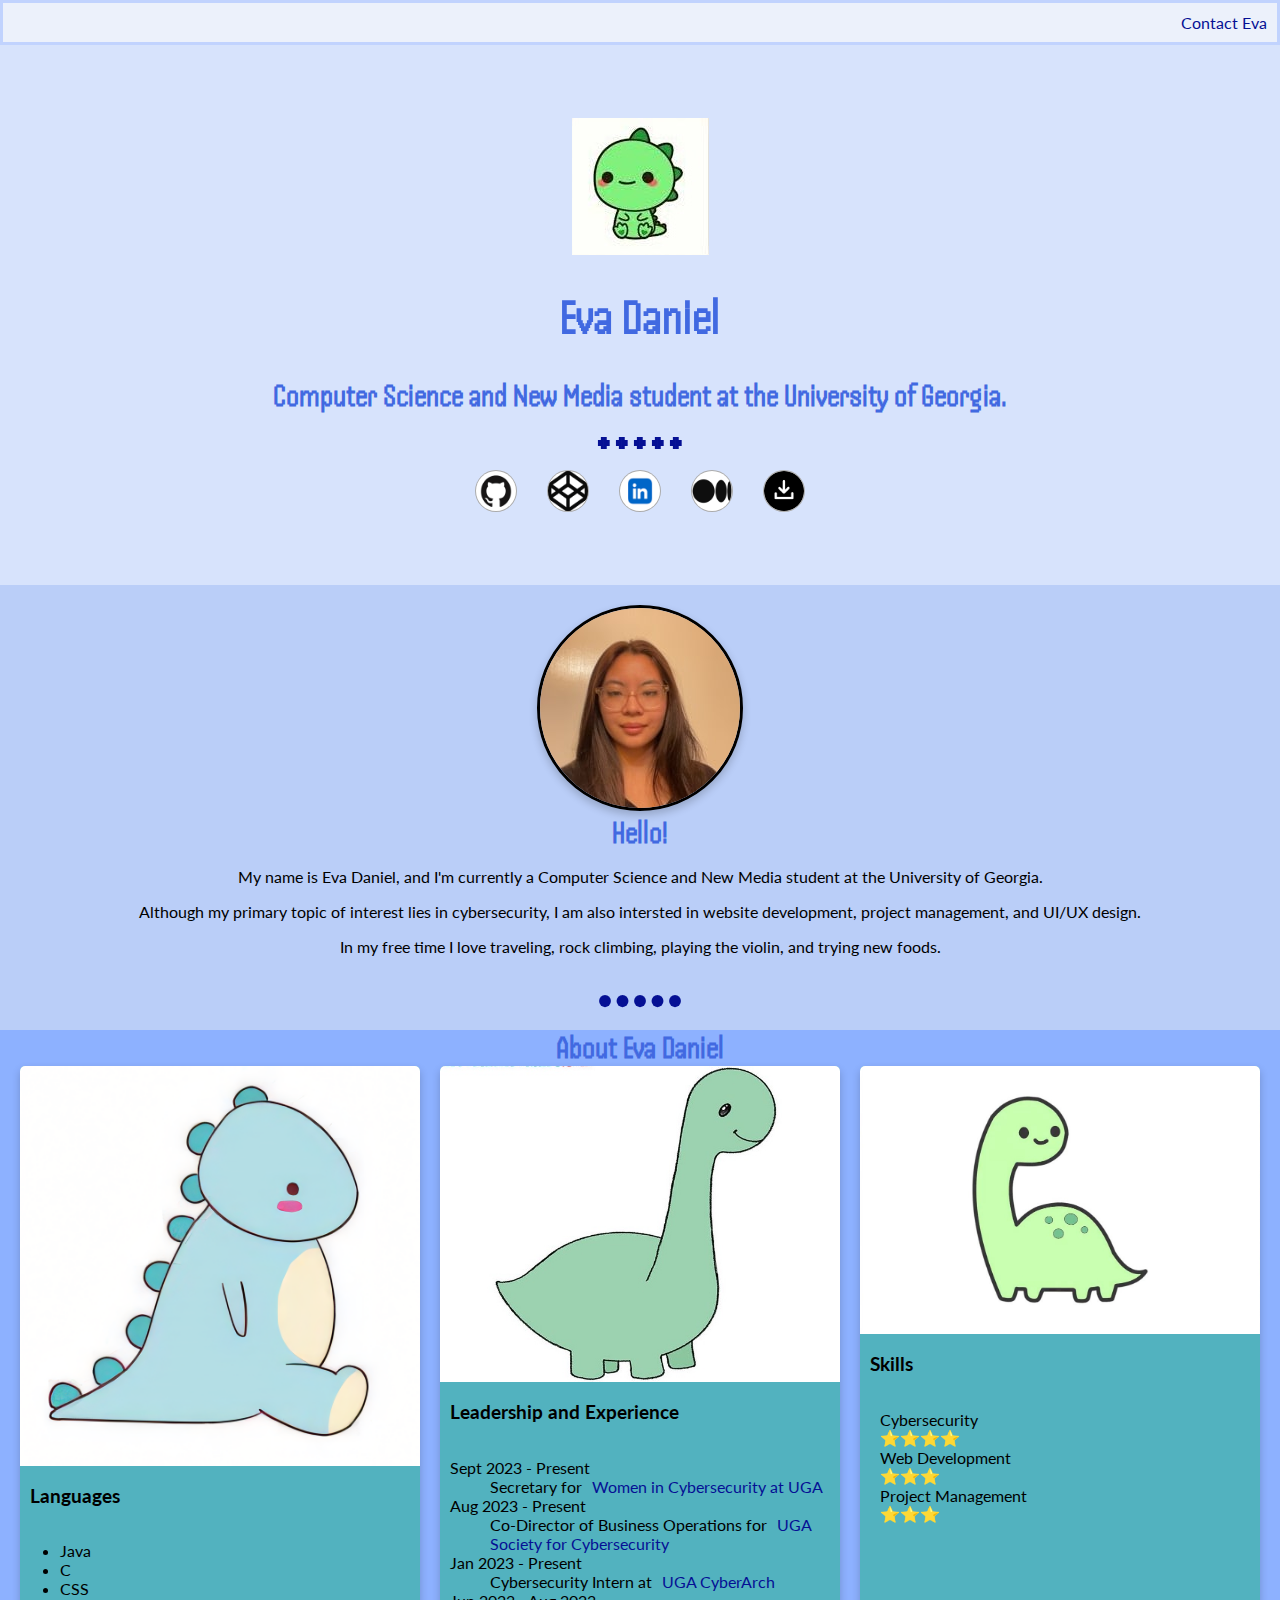
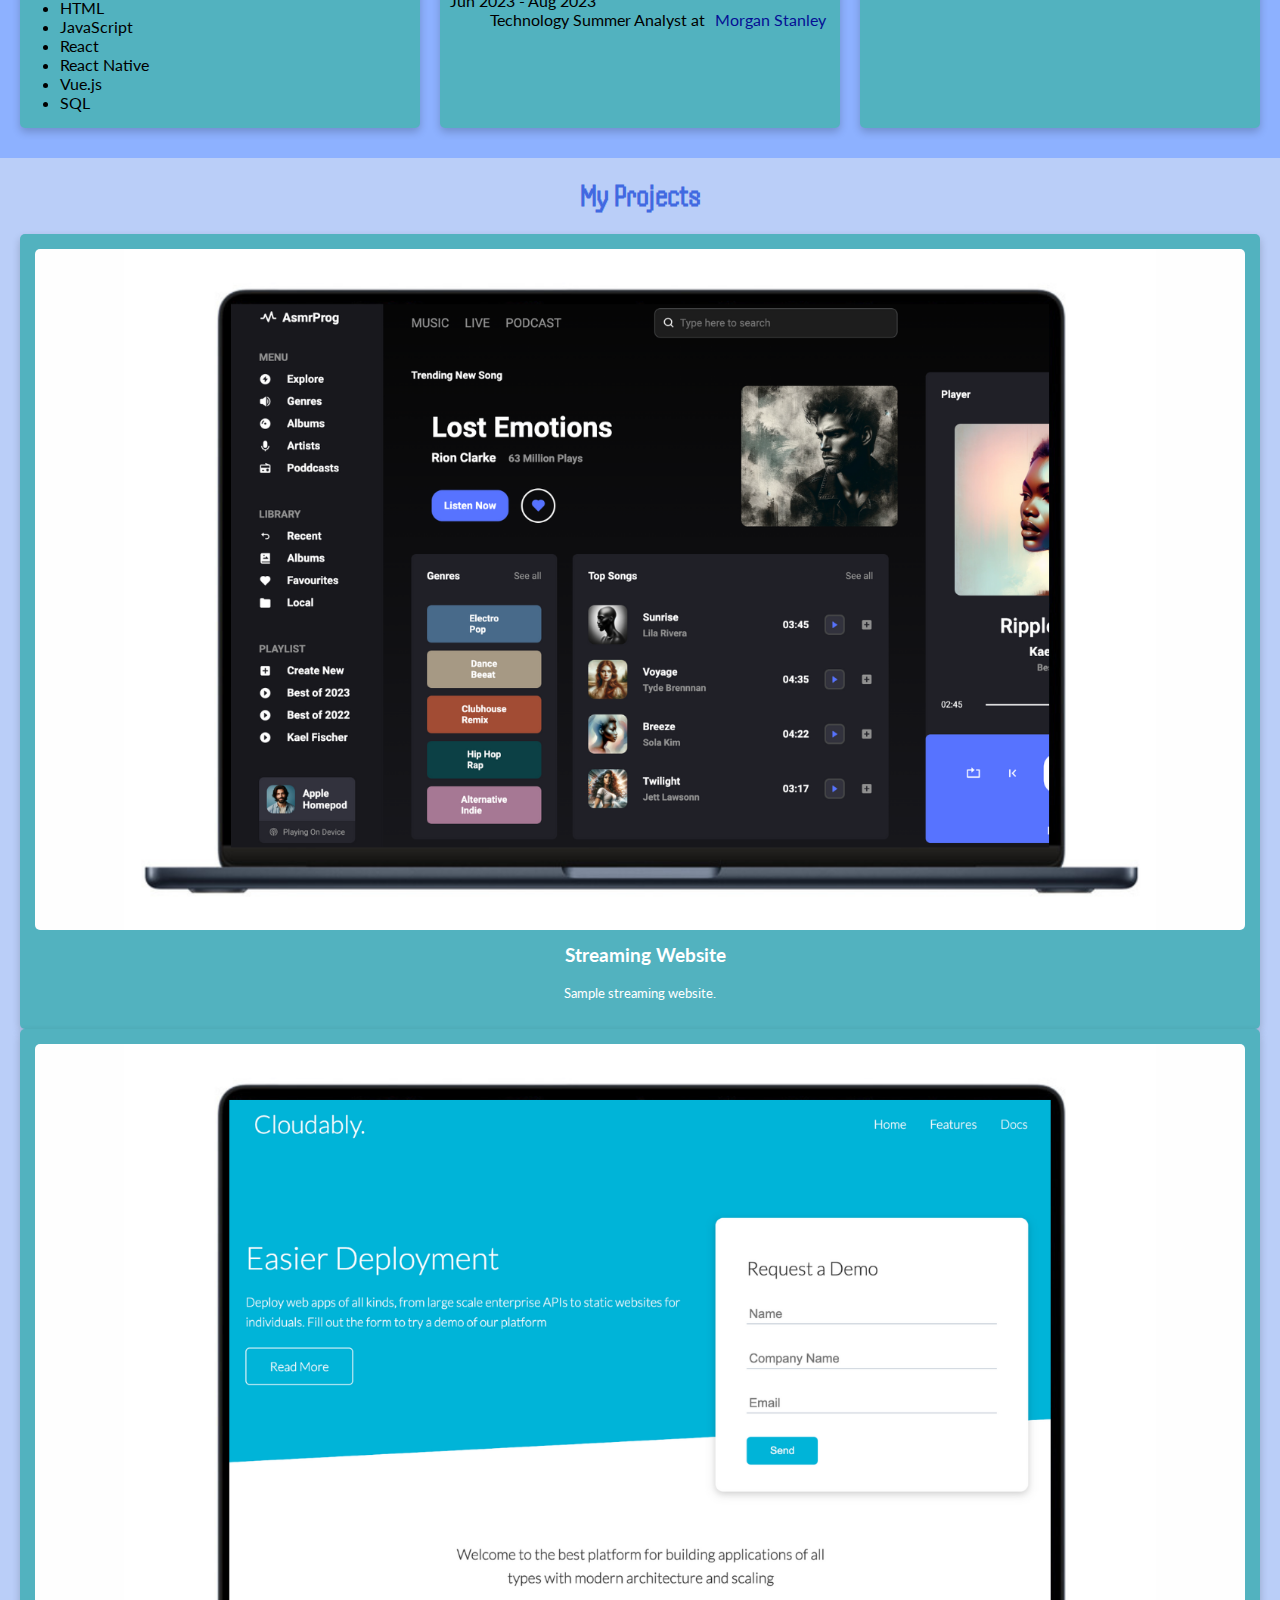
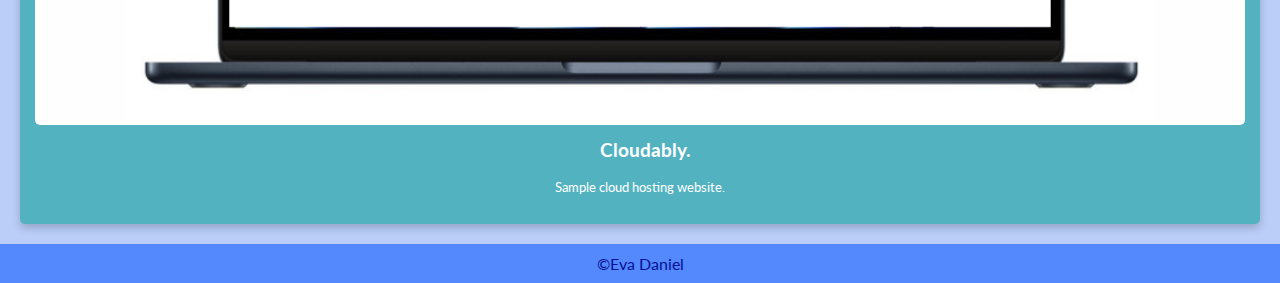
<file: index.html>
<!DOCTYPE html>
<html lang="en">

<head>
    <meta charset="UTF-8">
    <meta name="viewport" content="width=device-width, initial-scale=1.0">
    <link rel="preconnect" href="https://fonts.googleapis.com">
    <link rel="preconnect" href="https://fonts.gstatic.com" crossorigin>
    <link href="https://fonts.googleapis.com/css2?family=Handjet&family=Lato&family=Roboto&display=swap" rel="stylesheet">
    <link rel="stylesheet" href="css/style.css">
    <link rel="icon" type="image/x-icon" href="images/dino-favicon.png">
    <title>Eva Daniel</title>
</head>

<body>
    <nav>
        <a href="contact.html">Contact Eva</a>
    </nav>

    <section class="top">
        <img class="dino4" src="images/dino4.jpeg">
        <h1>Eva Daniel</h1>
        <h2>Computer Science and New Media student at the University of Georgia.</h2>
        <hr>
        <div class="social_container">
            <div class="social-box">
              <a href="https://github.com/etkhdaniel" target="_blank">
                <img src="images/github.png" alt="git">
              </a>
              <a href="https://codepen.io/etkhdaniel" target="_blank">
                <img src="images/codepen.png" alt="codepen">
              </a>
              <a href="https://www.linkedin.com/in/evahdaniel/" target="_blank">
                <img src="images/linkedin.png" alt="linkedin">
              </a>
              <a href="https://medium.com/@evahdaniel13" target="_blank">
                <img src="images/medium.png" alt="medium">
              </a>
              <a href="./Eva Daniel Resume.pdf" target="_blank">
                <img src="images/download.png" alt="medium">
              </a>
            </div>
    </section>

    <section class="main">
        <div class="middle">
            <img class="headshot" src="images/Me 2.jpg" width="200">
            <h2>Hello!</h2>
            <p>My name is Eva Daniel, and I'm currently a Computer Science and New Media student at the University of Georgia.</p>
            <p>Although my primary topic of interest lies in cybersecurity, I am also intersted in website development, project management, and UI/UX design.</p>
            <p>In my free time I love traveling, rock climbing, playing the violin, and trying new foods.</p>
            <hr>
        </div>

        <div class="bottom">
            <h2>About Eva Daniel</h2>
        
            <div class="three-col">
                <div class="card1">
                    <img class="card_image" src="images/dino3.png">
                    <h3>Languages</h3>
                    <ul>
                        <li>Java</li>
                        <li>C</li>
                        <li>CSS</li>
                        <li>HTML</li>
                        <li>JavaScript</li>
                        <li>React</li>
                        <li>React Native</li>
                        <li>Vue.js</li>
                        <li>SQL</li>
                    </ul>
                </div>
            
                <div class="card2">
                    <img class="card_image" src="images/dino2.jpeg">
                    <h3>Leadership and Experience</h3>
                    <dl>
                        <dt> Sept 2023 - Present
                            <dd> Secretary for<a href="https://www.linkedin.com/company/wicys-uga/" target="_blank">Women in Cybersecurity at UGA</a> </dd>
                            </dt>
                        <dt> Aug 2023 - Present
                            <dd> Co-Director of Business Operations for<a href="https://www.ugascs.org/" target="_blank">UGA Society for Cybersecurity</a> </dd>
                            </dt>
                        <dt> Jan 2023 - Present
                            <dd> Cybersecurity Intern at<a href="https://cyberarch.uga.edu/" target="_blank">UGA CyberArch</a> </dd>
                            </dt>
                        <dt> Jun 2023 - Aug 2023
                            <dd> Technology Summer Analyst at<a href="https://www.morganstanley.com/" target="_blank">Morgan Stanley</a> </dd>
                            </dt>

                    </dl>
                </div>
            
                <div class="card3">
                    <img class="card_image" src="images/dino1.jpeg">
                    <h3>Skills</h3>
                    <dl>
                        <dt>Cybersecurity</dt>
                        <dl>⭐⭐⭐⭐</dl>
                        <dt>Web Development</dt>
                        <dl>⭐⭐⭐</dl>
                        <dt>Project Management</dt>
                        <dl>⭐⭐⭐</dl>
                    </dl>
                </div>
            </div>
        </div>
    </section>

    <section class="projects">
        <div class="wrapper">
            <h2>My Projects</h2>
            <div class="project-container">
                <div class="card">
                    <a href="https://htmlpreview.github.io/?https://github.com/etkhdaniel/Responsive-Music-Website/main/index.html" target="_blank">
                        <img class="project-image" src="images/song player.png" alt="Project 1">
                    </a>
                    <h3>Streaming Website</h3>
                    <p>Sample streaming website.</p>
                </div>
                <div class="card">
                    <a href="https://htmlpreview.github.io/?https://raw.githubusercontent.com/etkhdaniel/Sample-Cloud-Hosting-Website/main/index.html" target="_blank">
                        <img class="project-image" src="images/cloudably.png" alt="Project 2">
                    </a>
                    <h3>Cloudably.</h3>
                    <p>Sample cloud hosting website.</p>
                </div>
            </div>
        </div>
    </section>
    
    <footer>
        <a href="contact.html">&copy;Eva Daniel</a>
    </footer>
</body>
</html>
</file>
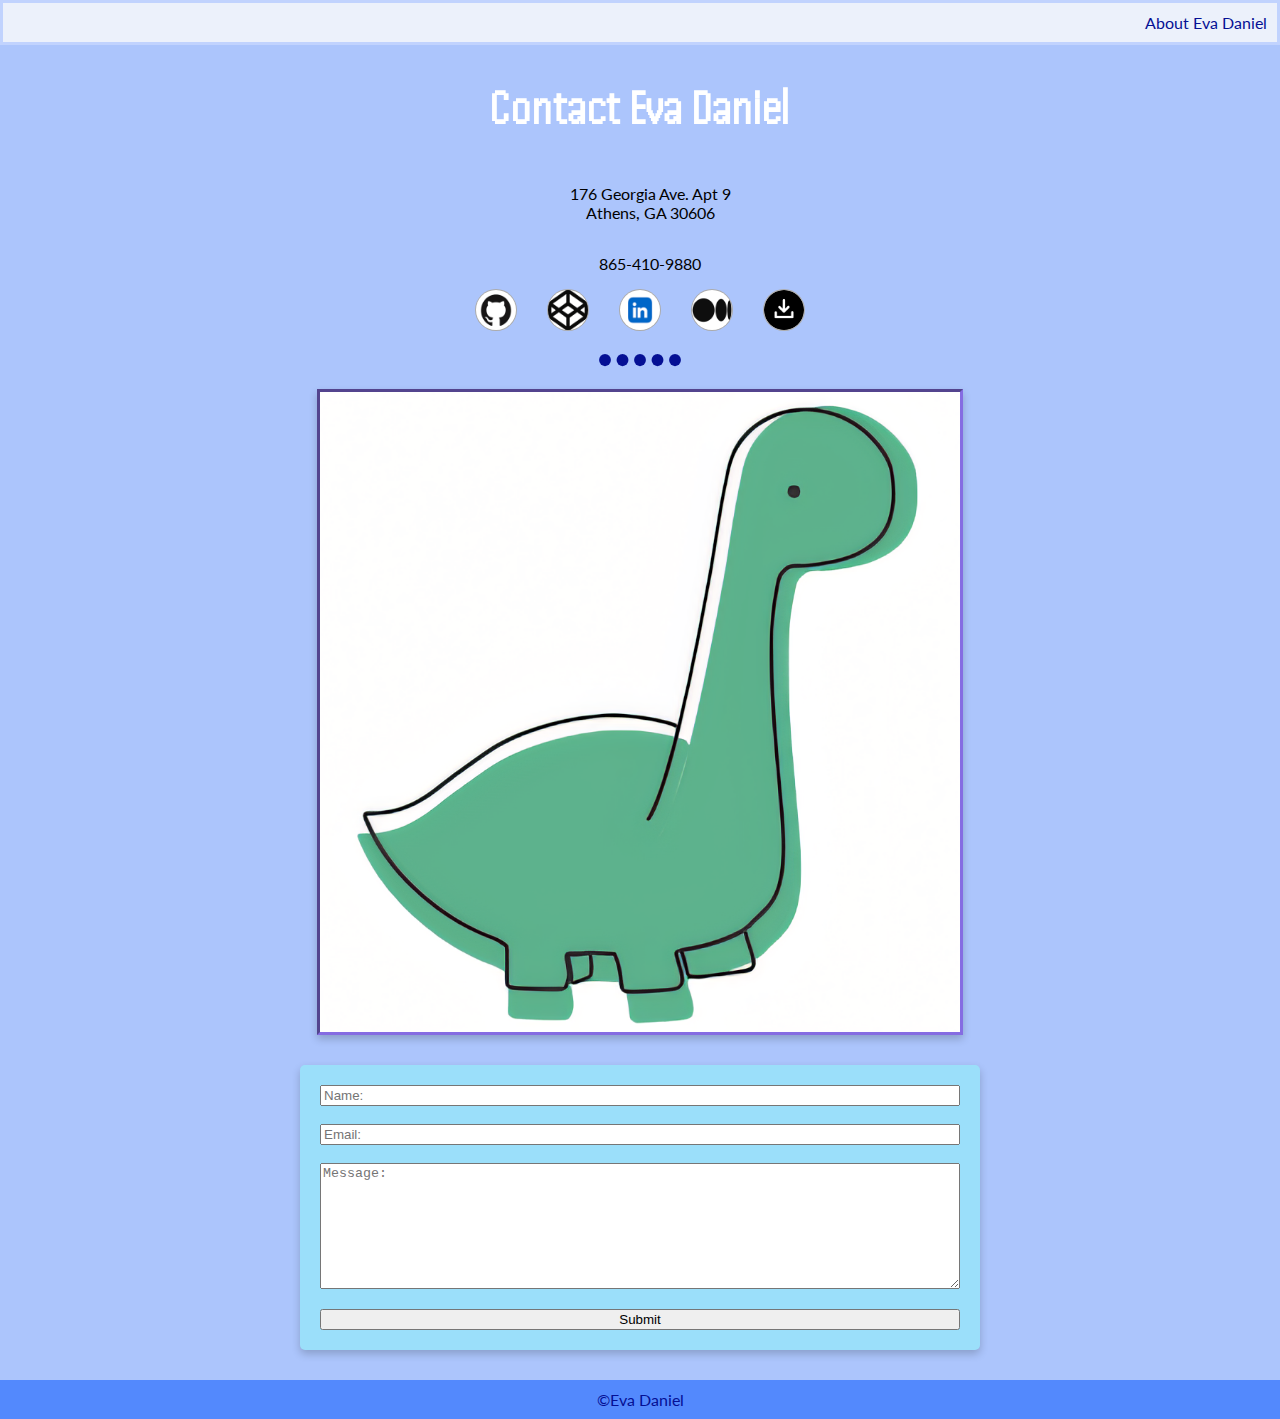
<file: contact.html>
<!DOCTYPE html>
<html lang="en">
<head>
    <meta charset="UTF-8">
    <meta name="viewport" content="width=device-width, initial-scale=1.0">
    <title>Contact Eva Daniel</title>
    <link rel="stylesheet" href="css/style.css">
    <link rel="preconnect" href="https://fonts.googleapis.com">
    <link rel="preconnect" href="https://fonts.gstatic.com" crossorigin>
    <link href="https://fonts.googleapis.com/css2?family=Handjet&family=Lato&family=Roboto&display=swap" rel="stylesheet">
    <link rel="icon" type="image/x-icon" href="images/dino-favicon.png">
</head>

<body>
    <div class="contact_body">
        <nav>
            <a href="index.html">About Eva Daniel</a>
        </nav>
    
        <div class="contact_main">
            <h1>Contact Eva Daniel</h1>
            <p class="address">176 Georgia Ave. Apt 9 <br>Athens, GA 30606</p>
            <p class="phone_number">865-410-9880</p>
            <div class="social_container">
                <div class="social-box">
                  <a href="https://github.com/etkhdaniel" target="_blank">
                    <img src="images/github.png" alt="git">
                  </a>
                  <a href="https://codepen.io/etkhdaniel" target="_blank">
                    <img src="images/codepen.png" alt="codepen">
                  </a>
                  <a href="https://www.linkedin.com/in/evahdaniel/" target="_blank">
                    <img src="images/linkedin.png" alt="linkedin">
                  </a>
                  <a href="https://medium.com/@evahdaniel13" target="_blank">
                    <img src="images/medium.png" alt="medium">
                  </a>
                  <a href="./Eva Daniel Resume.pdf" target="_blank">
                    <img src="images/download.png" alt="medium">
                  </a>
                </div>
            </div>
            <hr>
    
            <img class="contact_image" src="images/dino-favicon.png">
    
            <div class="one-col">
              <div class="cardc">
                  <form action="mailto:evahdaniel13@gmail.com" method="post">
                      <input type="text" id="name" name="name" placeholder="Name:">
                      <br>
                      <input type="text" id="email" name="email" placeholder="Email:">
                      <br>
                      <textarea id="message" name="message" rows="8" placeholder="Message:"></textarea>
                  </form>
          
                  <button type="submit" form="form1" value="submit">Submit</button>
              </div>
          </div>
          
        </div>
    
        <footer>
            <a href="index.html">&copy;Eva Daniel</a>
        </footer>
    </div>
</body>
</html>
</file>
<file: css/style.css>
body {
    display: block;
    height: 100%;
    margin: 0 0 0 0;
}

nav {
    display: flex;
    background-color:#ecf1fb;
    font-family: 'Lato', sans-serif;
    padding: 10px;
    justify-content: flex-end;
    border-style: solid;
    border-color: #c1d3fe
}

nav a{
    text-decoration: none;
}

nav a:hover{
    text-decoration: underline;
    background-color: #D7E3FC;
    color: black;
}

footer{
    display: flex;
    background-color: #5389fd;
    font-family: 'Lato', sans-serif;
    padding: 10px;
    justify-content: center;
}

footer a{
    text-decoration: none;
}

footer a:hover{
    text-decoration: underline;
    background-color: #D7E3FC;
    color: black;
}

.top{
    background-color: #D7E3FC;
    padding: 20px;
    font-family: 'Handjet', cursive, 'Lato', sans-serif;
    font-size: larger;
    color: #ffffff;
    display: flex;
    align-items: center;
    justify-content: center;
    height: 500px;
    flex-flow: column;
}

.middle{
    background-color: #bacef8;
    text-align: center;
    padding-top: 20px;
}

.bottom{
    background-color: #8db1ff;
    padding-left: 20px;
    padding-right: 20px;
    padding-bottom: 30px;
}

a {
    text-decoration: none;
    color: #051094;
}

a:hover {
    color: #E2EAFC;
    border-radius: 5%;
}

hr {
    margin: 0px 0;
    border: 0;
    text-align: center;
}

hr:before {
    content: "\2022 \2022 \2022 \2022 \2022";
    font-size: 50px;
    color: #051094;
}


.headshot {
    border-radius: 50%;
    border: solid;
    width: 200px;
    height: 200px;
    box-shadow: 0 4px 8px 0 rgba(0,0,0,0.2);
}

.card1 {
    display: flex;
    box-shadow: 0 4px 8px 0 rgba(0,0,0,0.2);
    transition: 0.3s;
    border-radius: 5px;
    background-color: #52B2BF;
    flex-flow: column;
}

.card2 {
    display: flex;
    box-shadow: 0 4px 8px 0 rgba(0,0,0,0.2);
    transition: 0.3s;
    border-radius: 5px;
    background-color: #52B2BF;
    flex-flow: column;
}

.card3 {
    display: flex;
    box-shadow: 0 4px 8px 0 rgba(0,0,0,0.2);
    transition: 0.3s;
    border-radius: 5px;
    background-color: #52B2BF;
    flex-flow: column;
}

.card1:hover {
    box-shadow: 0 8px 16px 0 rgba(0,0,0,0.2);
    transform: translate3D(0,-1px,0) scale(1.03);
}
.card2:hover {
    box-shadow: 0 8px 16px 0 rgba(0,0,0,0.2);
    transform: translate3D(0,-1px,0) scale(1.03);
}
.card3:hover {
    box-shadow: 0 8px 16px 0 rgba(0,0,0,0.2);
    transform: translate3D(0,-1px,0) scale(1.03);
}

.card_image {
    display: block;
    border-radius: 5px 5px 0 0;
    width: 100%;
}

.three-col {
    display: grid;
    grid-template-columns: 1fr 1fr 1fr;
    grid-gap: 20px;
}

ul.card1 {
    display: flex;
    flex-flow: column;
}

ul.card2 {
    display: flex;
    flex-flow: column;
}

ul.card3 {
    display: flex;
    flex-flow: column;
}

.one-col {
    display: flex;
    justify-content: center;
}

.cardc {
    width: 50%;
    padding: 20px;
}

h1 {
    display: flex;
    justify-content: center;
    font-family: 'Handjet', cursive, 'Lato', sans-serif;
    font-size: xx-large;
    color: royalblue;
    text-align: center;
    font-size: 50px;
}

h2 {
    display: flex;
    margin: 0%;
    justify-content: center;
    font-family: 'Handjet', cursive, 'Lato', sans-serif;
    font-size: xx-large;
    color: royalblue;
    text-align: center;
}

h3 {
    font-family: 'Lato', sans-serif;
    padding-left: 10px;
}

h4 {
    font-family: 'Lato', sans-serif;
    padding-left: 10px;
    margin: 0%;
}

p {
    font-family: 'Lato', sans-serif;
}

li {
    font-family: 'Lato', sans-serif;
}

dt {
    font-family: 'Lato', sans-serif;
    padding-left: 10px;
}

dd{
    font-family: 'Lato', sans-serif;
    padding-left: 10px;
}

.card3 dl{
    padding-left: 10px;
}

dl a {
    padding-left: 10px;
    padding-right: 10px;
}
.card2 a {
    font-family: 'Lato', sans-serif;
}

.cardc {
    display: flex;
    flex-direction: column;
    box-shadow: 0 4px 8px 0 rgba(0,0,0,0.2);
    transition: 0.3s;
    border-radius: 5px;
    background-color: #9bdffa;
}

.cardc:hover {
    box-shadow: 0 8px 16px 0 rgba(0,0,0,0.2);
    transform: translate3D(0,-1px,0) scale(1.03);
}

label {
    font-family: 'Lato', sans-serif;
    display: block;
}

form {
    display: flex;
    flex-flow: column;
}

.contact_main {
    display: flex;
    justify-content: center;
    flex-flow: column;    
    background-color: #acc5fc;
    padding-bottom: 30px;
}

.address {
    padding-left: 20px;
    text-align: center;
}

.phone_number {
    padding-left: 20px;
    text-align: center;
}

.contact_body {
    height: 100%;
}

.contact_body h1 {
    color: #ffffff;
}

.contact_image {
    display: block;
    width: 50%;
    margin-left: auto;
    margin-right: auto;
    margin-bottom: 30px;
    border-style: inset;
    border-color: #856ce2;
    box-shadow: 0 4px 8px 0 rgba(0,0,0,0.2);
}

button {
    margin-top: 20px;
}

.social-container {
    text-align: center;
    margin-top: 20px;
}

.social-box {
    display: flex;
    justify-content: center;
}

.social-box a {
    display: inline-block;
    margin: 0 15px;
    padding: 1px;
    width: 40px; 
    height: 40px; 
    background-color: #acacac;
    border-radius: 50%;
    transition: transform 0.3s ease-in-out, background-color 0.3s ease-in-out;
}

.social-box a img {
    width: 40px;
    height: 40px;
    border-radius: 50%;
}

.social-box a:hover {
    transform: scale(1.2);
    background-color: rgb(210, 227, 240); 
}

.projects {
    background-color: #bacef8; /* Matching the middle section background */
    padding: 20px;
    text-align: center;
}

.projects h2 {
    font-family: 'Handjet', cursive, 'Lato', sans-serif;
    font-size: xx-large;
    color: royalblue;
    margin-bottom: 20px; /* Spacing between title and content */
}

<<<<<<< HEAD
.project-container {
    display: grid;
    grid-template-columns: 1fr 1fr; /* Two columns for projects */
    grid-gap: 20px;
}

.card {
    background-color: #52B2BF; /* Matching the card style */
    box-shadow: 0 4px 8px 0 rgba(0,0,0,0.2);
    border-radius: 5px;
    padding: 15px;
    transition: transform 0.3s ease;
}

.card:hover {
    transform: translateY(-5px); /* Slight hover effect */
}

.project-image {
    width: 100%;
    height: auto;
    border-radius: 5px; /* To match the card's border-radius */
}

.card h3 {
    font-family: 'Lato', sans-serif;
    color: #ffffff; /* Text color */
    margin-top: 10px;
}

.card p {
    font-family: 'Lato', sans-serif;
    color: #ffffff; /* Text color */
    font-size: smaller;
}
</file>
